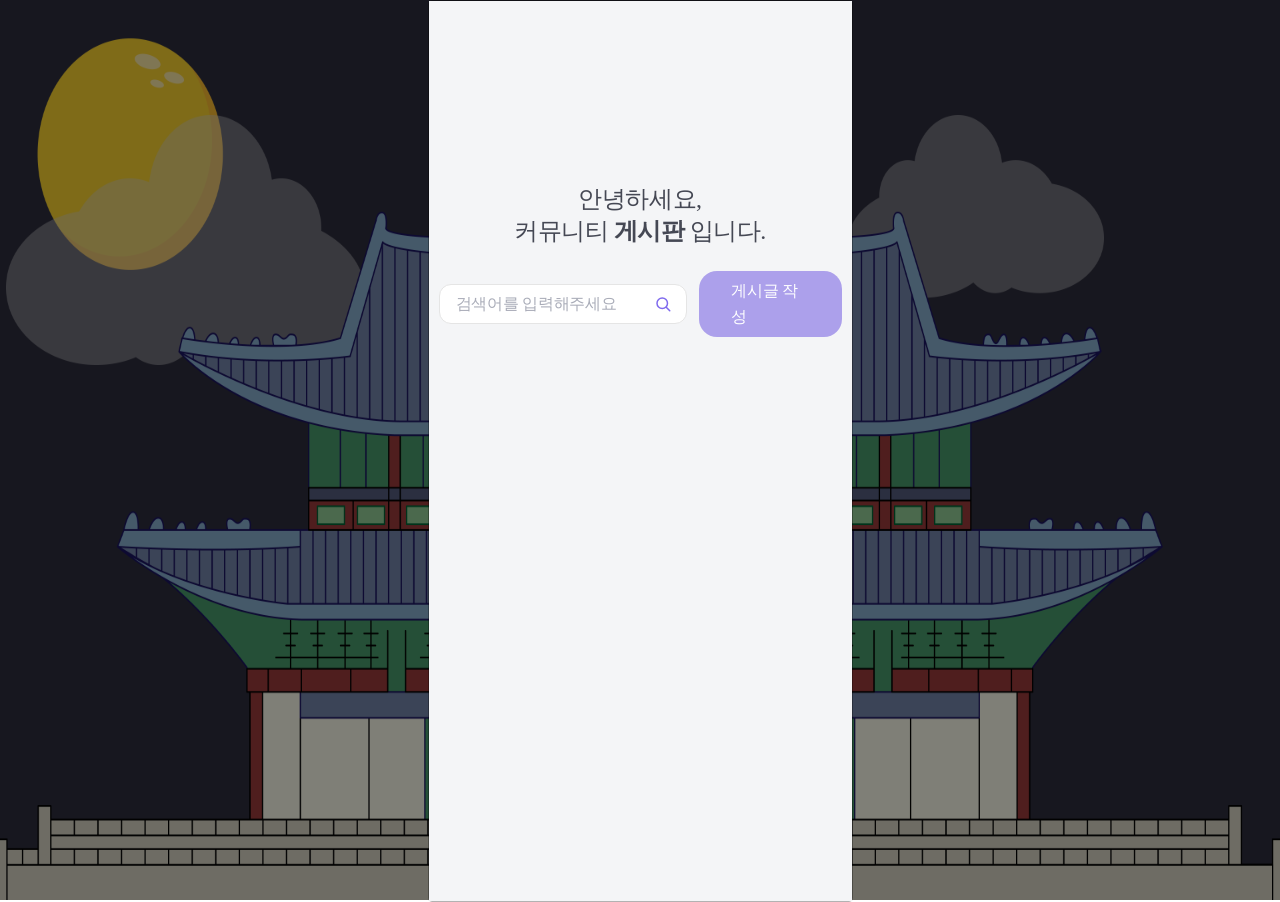
<file: html/index.html>
<!doctype html>
<html lang="kr">
  <head>
    <meta charset="UTF-8" />
    <meta name="viewport" content="width=device-width, initial-scale=1.0" />
    <script src="/config.js"></script>
    <link rel="stylesheet" href="../css/index.css" crossorigin="anonymous" />
    <title>STARTUPCODE Edu Community</title>
  </head>
  <body>
    <section class="wrap">
      <div class="write">
        <h2>
          안녕하세요, <br />
          커뮤니티 <b>게시판</b> 입니다.
        </h2>
        <div class="searchRow">
          <div class="searchBox">
            <input
              id="searchInput"
              class="searchInput"
              type="text"
              placeholder="검색어를 입력해주세요"
              aria-label="게시글 검색"
              minlength="2"
            />
            <button class="searchButton" type="button" aria-label="검색">
              <svg
                viewBox="0 0 24 24"
                width="18"
                height="18"
                aria-hidden="true"
              >
                <circle
                  cx="11"
                  cy="11"
                  r="7"
                  fill="none"
                  stroke="currentColor"
                  stroke-width="2"
                />
                <line
                  x1="16.65"
                  y1="16.65"
                  x2="21"
                  y2="21"
                  stroke="currentColor"
                  stroke-width="2"
                  stroke-linecap="round"
                />
              </svg>
            </button>
          </div>
          <a href="/html/board-write.html" id="writeLink">게시글 작성</a>
        </div>
        <div class="sortRow isHidden" id="searchSortRow" aria-hidden="true">
          <div class="sortBox">
            <svg
              class="sortIcon"
              viewBox="0 0 24 24"
              width="16"
              height="16"
              aria-hidden="true"
            >
              <path d="M3 5h18l-7 8v5l-4 2v-7L3 5z" fill="currentColor" />
            </svg>
            <span class="sortLabel">정렬</span>
            <select
              id="searchSortSelect"
              class="sortSelect"
              aria-label="검색 정렬"
            >
              <option value="recent">최신순</option>
              <option value="relevance">정확도순</option>
            </select>
          </div>
        </div>
      </div>
      <section class="boardList"></section>
    </section>
    <div class="background"></div>
  </body>
  <script src="../js/index.js" type="module"></script>
</html>
</file>
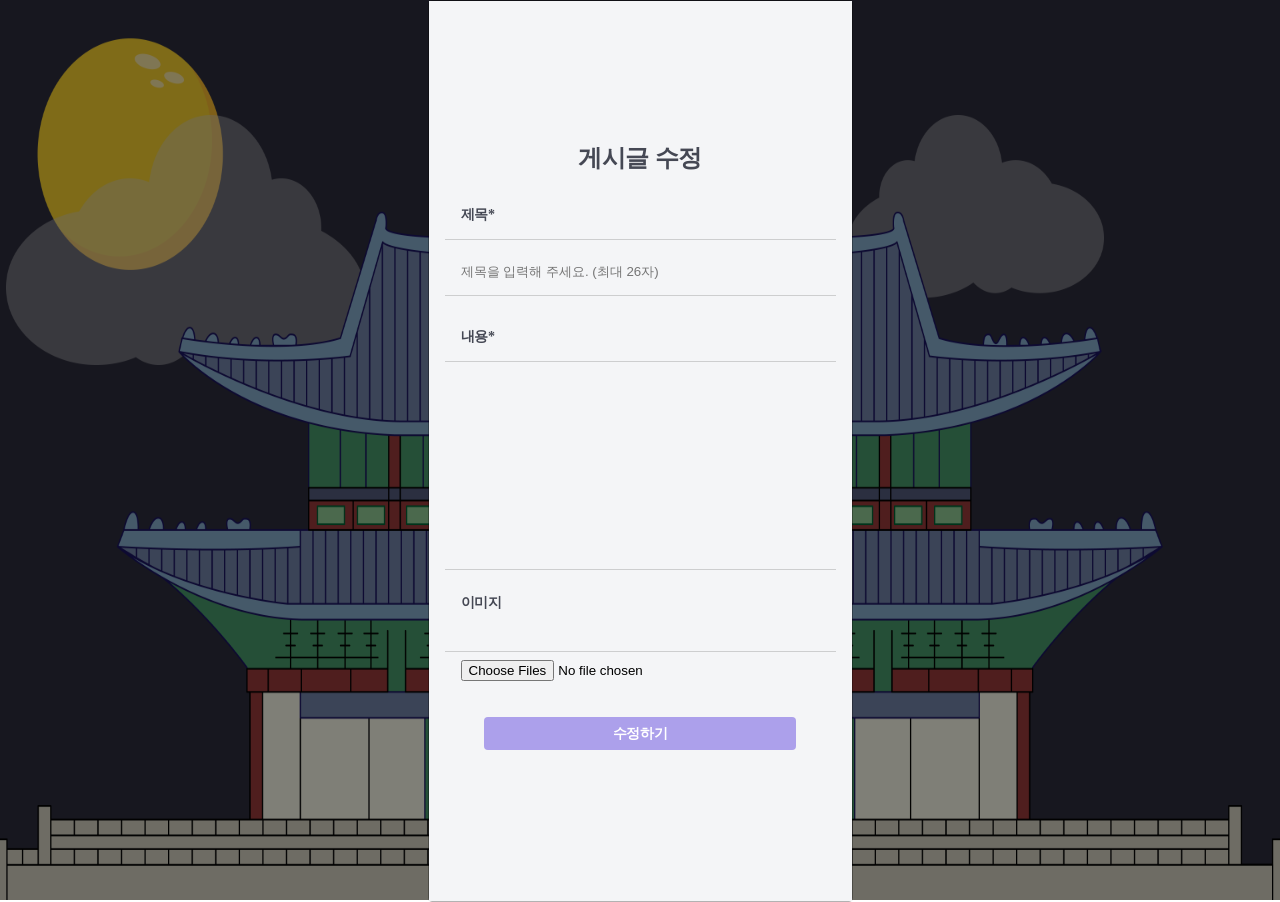
<file: html/board-modify.html>
<!doctype html>
<html lang="kr">
  <head>
    <meta charset="UTF-8" />
    <meta name="viewport" content="width=device-width, initial-scale=1.0" />
    <script src="/config.js"></script>
    <title>게시글 수정</title>
    <link
      rel="stylesheet"
      href="../css/board-write.css"
      crossorigin="anonymous"
    />
  </head>
  <body>
    <div class="wrap">
      <h2>게시글 수정</h2>
      <div class="inputBox">
        <label>제목*</label>
        <input
          type="text"
          id="title"
          placeholder="제목을 입력해 주세요. (최대 26자)"
        />
      </div>
      <div class="inputBox">
        <label>내용*</label>
        <textarea id="content"></textarea>
        <p class="helperText" name="content"></p>
      </div>
      <div class="inputBox">
        <label class="non-border">이미지</label>
        <label id="imagePreviewText"></label>
        <input
          class="non-border"
          type="file"
          id="image"
          placeholder="파일을 선택해주세요."
          accept="image/*"
          multiple
        />
      </div>
      <button id="submit">수정하기</button>
    </div>
    <div class="background"></div>
  </body>
  <script src="../js/board-write.js" type="module"></script>
</html>
</file>
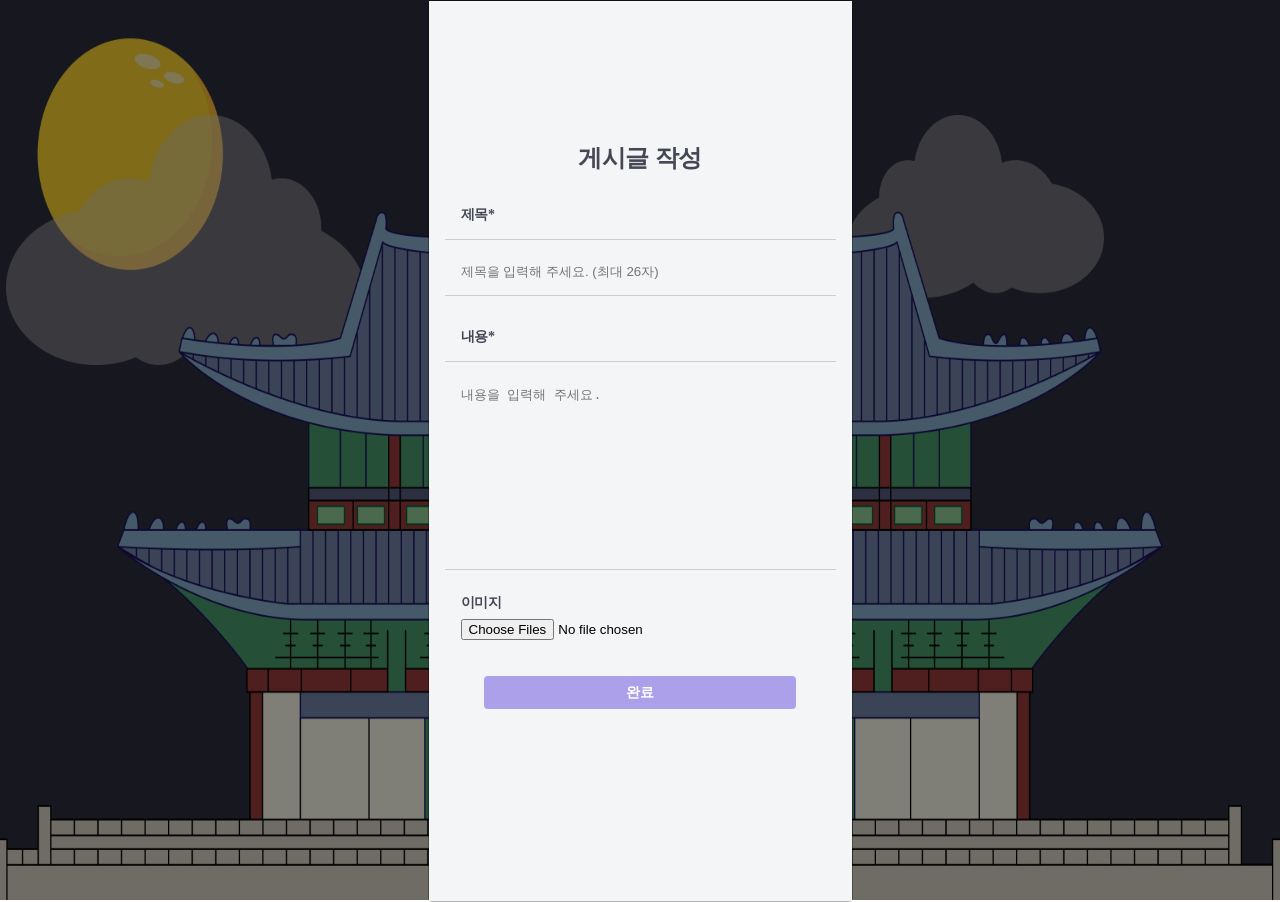
<file: html/board-write.html>
<!doctype html>
<html lang="kr">
  <head>
    <meta charset="UTF-8" />
    <meta name="viewport" content="width=device-width, initial-scale=1.0" />
    <script src="/config.js"></script>
    <title>게시글 작성</title>
    <link
      rel="stylesheet"
      href="../css/board-write.css"
      crossorigin="anonymous"
    />
  </head>
  <body>
    <div class="wrap">
      <h2>게시글 작성</h2>
      <div class="inputBox">
        <label>제목*</label>
        <input
          type="text"
          id="title"
          placeholder="제목을 입력해 주세요. (최대 26자)"
        />
      </div>
      <div class="inputBox">
        <label>내용*</label>
        <textarea id="content" placeholder="내용을 입력해 주세요."></textarea>
        <p class="helperText" name="content"></p>
      </div>
      <div class="inputBox">
        <label class="non-border">이미지</label>
        <input
          class="non-border"
          type="file"
          id="image"
          placeholder="파일을 선택해주세요."
          accept="image/*"
          multiple
        />
      </div>
      <button id="submit">완료</button>
    </div>
    <div class="background"></div>
  </body>
  <script src="../js/board-write.js" type="module"></script>
</html>
</file>
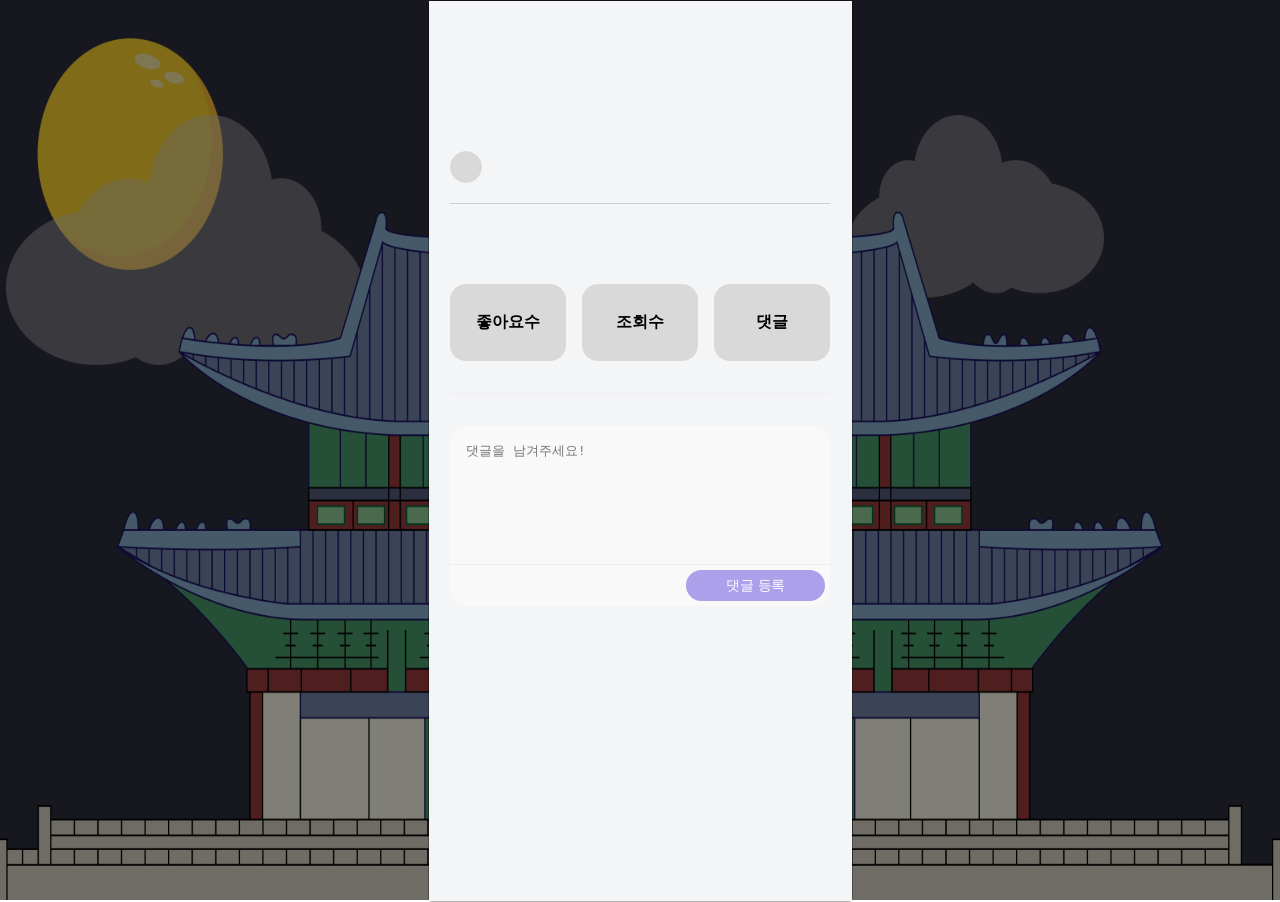
<file: html/board.html>
<!doctype html>
<html lang="kr">
<head>
    <meta charset="UTF-8" />
    <meta name="viewport" content="width=device-width, initial-scale=1.0" />
    <script src="/config.js"></script>
    <link
            rel="stylesheet"
            href="../css/board.css"
            crossorigin="anonymous"
    />
    <title>게시판 상세</title>
</head>
<body>
<section class="wrap">
    <section class="head">
        <h1 class="title"></h1>
        <div class="writerWrap">
            <picture class="profileImg">
                <img class="img" src="/public/profile_default.svg" />
            </picture>
            <h2 class="nickname"></h2>
            <h3 class="createdAt"></h3>
            <div class="mod hidden">
                <button id="modifyBtn">수정</button>
                <button id="deleteBtn">삭제</button>
            </div>
        </div>
    </section>
    <section class="body">
        <div class="contentImg"></div>
        <article class="content"></article>
        <article class="bodyWrap">
            <div class="commentWrap">
                <button class="countItem likeButton" type="button" aria-pressed="false">
                    <h3></h3>
                    <p>좋아요수</p>
                </button>
                <div class="countItem viewCount">
                    <h3></h3>
                    <p>조회수</p>
                </div>
                <div class="countItem commentCount">
                    <h3></h3>
                    <p>댓글</p>
                </div>
            </div>
        </article>
    </section>
    <section class="comment">
        <div class="commentInputWrap">
            <textarea placeholder="댓글을 남겨주세요!"></textarea>
            <div>
                <button class="commentInputBtn">댓글 등록</button>
            </div>
        </div>
        <div class="commentList"></div>
    </section>
</section>
<div class="background"></div>
</body>
<script src="../js/board.js" type="module"></script>
</html>
</file>
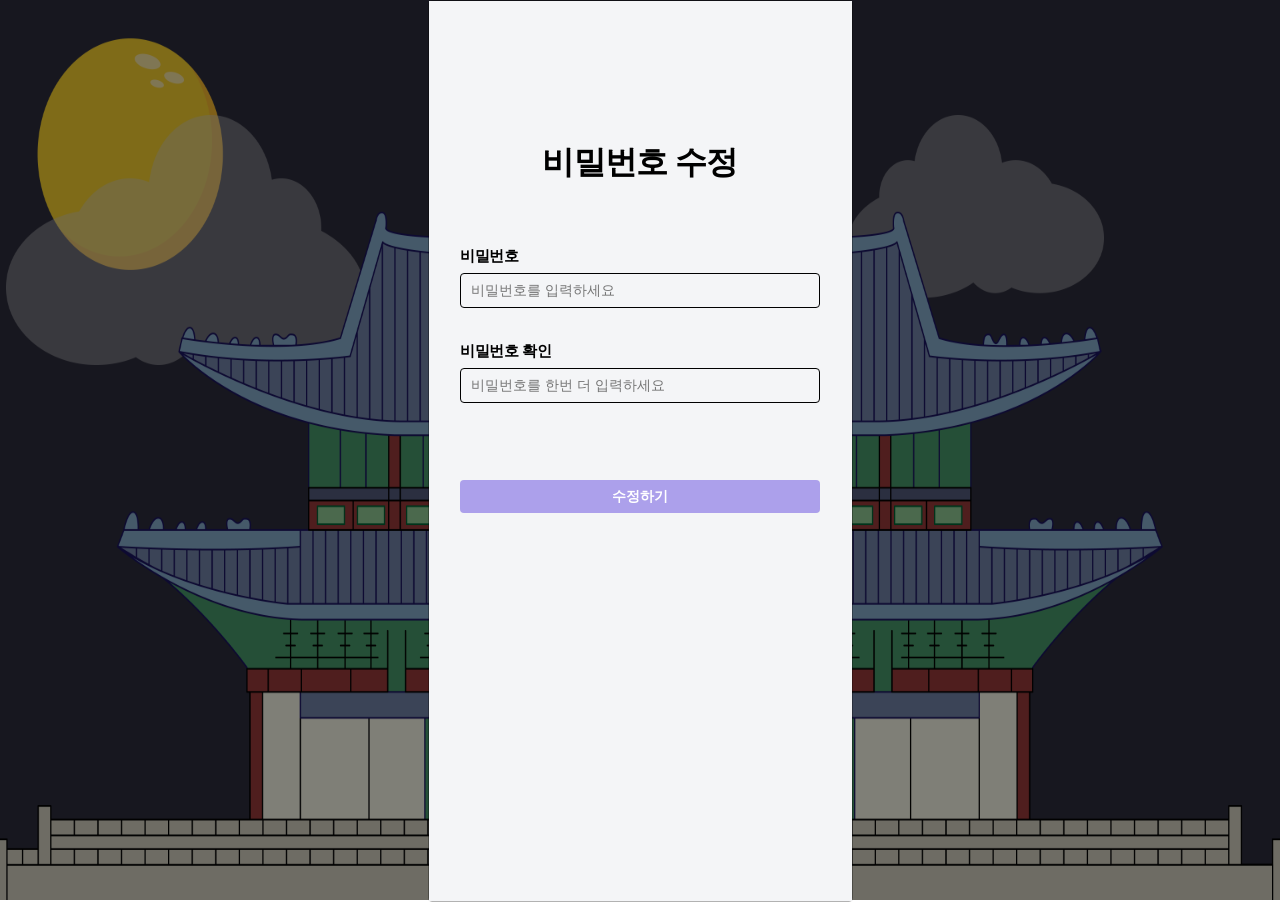
<file: html/modifyPassword.html>
<!doctype html>
<html lang="kr">
<head>
    <meta charset="UTF-8" />
    <meta name="viewport" content="width=device-width, initial-scale=1.0" />
    <script src="/config.js"></script>
    <link
            rel="stylesheet"
            href="../css/login.css"
            crossorigin="anonymous"
    />
    <title>STARTUPCODE Edu Community</title>
</head>
<body>
<section class="wrap">
    <h1 class="title">비밀번호 수정</h1>

    <article>
        <div class="inputBox">
            <label for="pw">비밀번호</label>
            <input
                    type="password"
                    name="pw"
                    id="pw"
                    placeholder="비밀번호를 입력하세요"
            />
            <p class="helperText" name="pw"></p>
        </div>
        <div class="inputBox">
            <label for="pwck">비밀번호 확인</label>
            <input
                    type="password"
                    name="pw"
                    id="pwck"
                    placeholder="비밀번호를 한번 더 입력하세요"
            />
            <p class="helperText" name="pwck"></p>
        </div>
        <div class="buttons">
            <button id="signupBtn">수정하기</button>
        </div>
    </article>
</section>
<div class="background"></div>
</body>
<script src="../js/modifyPassword.js" type="module"></script>
</html>
</file>
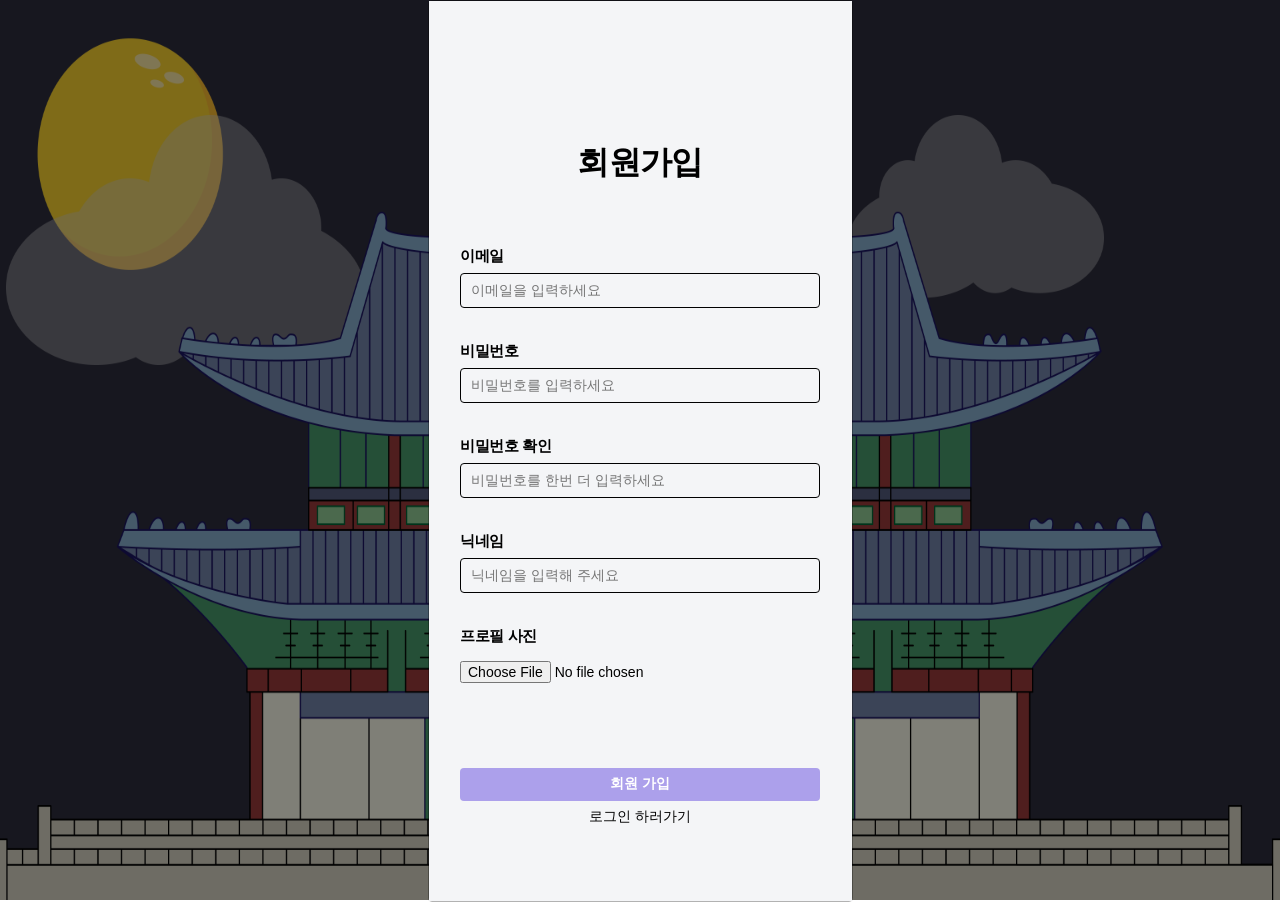
<file: html/signup.html>
<!doctype html>
<html lang="kr">
  <head>
    <meta charset="UTF-8" />
    <meta name="viewport" content="width=device-width, initial-scale=1.0" />
    <script src="/config.js"></script>
    <link rel="stylesheet" href="../css/login.css" crossorigin="anonymous" />
    <title>회원가입</title>
  </head>
  <body>
    <section class="wrap">
      <h1 class="title">회원가입</h1>
      <article>
        <div class="inputBox">
          <label for="email">이메일</label>
          <input
            type="text"
            name="email"
            id="email"
            placeholder="이메일을 입력하세요"
          />
          <p class="helperText" name="email"></p>
        </div>
        <div class="inputBox">
          <label for="pw">비밀번호</label>
          <input
            type="password"
            name="pw"
            id="pw"
            placeholder="비밀번호를 입력하세요"
          />
          <p class="helperText" name="pw"></p>
        </div>
        <div class="inputBox">
          <label for="pwck">비밀번호 확인</label>
          <input
            type="password"
            name="pw"
            id="pwck"
            placeholder="비밀번호를 한번 더 입력하세요"
          />
          <p class="helperText" name="pwck"></p>
        </div>
        <div class="inputBox">
          <label for="nickname">닉네임</label>
          <input
            type="text"
            name="nickname"
            id="nickname"
            placeholder="닉네임을 입력해 주세요"
          />
          <p class="helperText" name="nickname"></p>
        </div>
        <div class="inputBox">
          <label for="profile">프로필 사진</label>
          <input
            type="file"
            name="profile"
            id="profile"
            placeholder="프로필 사진을 업로드 해주세요"
            accept="image/*"
          />
        </div>
        <div class="buttons">
          <button id="signupBtn">회원 가입</button>
          <a href="/html/login.html">로그인 하러가기</a>
        </div>
      </article>
    </section>
    <div class="background"></div>
  </body>
  <script src="../js/signup.js" type="module"></script>
</html>
</file>
<file: css/index.css>
@import url('./common/layout.css');
@import url('../component/board/boardItem.css');
@import url('../component/header/header.css');

.boardList {
    width: 100%;
    height: 100%;
    display: flex;
    flex-direction: column;
    row-gap: 16px;
    overflow-y: scroll;
}

.write {
    display: flex;
    flex-direction: column;
    align-items: flex-start; /* 중앙 정렬에서 시작 정렬로 변경 */
    justify-content: center;
    row-gap: 24px;
    padding: 40px 0 10px 0;
    width: 100%; /* .write 영역이 부모 컨테이너의 전체 너비를 차지하도록 설정 */
}

.write h2 {
    font-size: 24px;
    font-weight: 400;
    line-height: 32px;
    letter-spacing: -0.02em;
    color: rgba(69, 72, 84, 1);
    text-align: center;
    width: 100%; /* h2도 중앙 정렬을 유지하도록 설정 */
}

.write a {
    margin-left: auto; /* 링크를 오른쪽으로 밀어붙임 */
    margin-right: 10px;
    padding: 7px 32px;
    border-radius: 18px;
    background-color: #aca0eb;
    font-size: 16px;
    font-weight: 400;
    line-height: 26px;
    letter-spacing: -0.02em;
    color: #ffffff;
}

.searchRow {
    width: 100%;
    display: flex;
    align-items: center;
    justify-content: flex-start;
    gap: 12px;
}

.sortRow {
    width: 100%;
    display: flex;
    align-items: center;
    justify-content: flex-end;
    margin-top: -12px;
    margin-bottom: 8px;
}

.sortBox {
    margin-right: 10px;
    display: inline-flex;
    align-items: center;
    gap: 8px;
    padding: 6px 10px;
    border-radius: 12px;
    border: 1px solid #e5e5e5;
    background-color: #ffffff;
}

.sortIcon {
    color: #7f6aee;
}

.sortLabel {
    font-size: 14px;
    line-height: 20px;
    letter-spacing: -0.02em;
    color: #454854;
}

.sortSelect {
    border: none;
    background: transparent;
    font-size: 14px;
    line-height: 20px;
    letter-spacing: -0.02em;
    color: #454854;
    padding: 2px 4px;
    outline: none;
    cursor: pointer;
}

.sortSelect:focus-visible {
    outline: 2px solid #7f6aee;
    outline-offset: 2px;
    border-radius: 6px;
}

.isHidden {
    display: none;
}

.searchBox {
    flex: 1 1 auto;
    max-width: 520px;
    margin-left: 10px;
    position: relative;
}

.searchInput {
    width: 100%;
    height: 40px;
    padding: 0 44px 0 16px;
    border-radius: 12px;
    border: 1px solid #e5e5e5;
    background-color: #ffffff;
    font-size: 16px;
    line-height: 26px;
    letter-spacing: -0.02em;
    color: #454854;
    outline: none;
}

.searchInput::placeholder {
    color: #a9acb8;
}

.searchInput:focus {
    border-color: #aca0eb;
    box-shadow: 0 0 0 3px rgba(172, 160, 235, 0.2);
}

.searchButton {
    position: absolute;
    right: 10px;
    top: 50%;
    transform: translateY(-50%);
    width: 28px;
    height: 28px;
    border: none;
    border-radius: 8px;
    background-color: transparent;
    color: #7f6aee;
    cursor: pointer;
    display: inline-flex;
    align-items: center;
    justify-content: center;
}

.searchButton:hover {
    background-color: rgba(172, 160, 235, 0.15);
}

.searchButton:focus-visible {
    outline: 2px solid #7f6aee;
    outline-offset: 2px;
}

b {
    font-weight: 700;
}

.write a:hover {
    background-color: #7f6aee; /* 여기서 색상을 원하는 색으로 변경하세요 */
}
</file>
<file: css/board-write.css>
@import url('./common/layout.css');
@import url('../component/header/header.css');

.wrap {
    width: 100%;
    padding-left: 16px;
    padding-right: 16px;

    justify-content: flex-start;
    row-gap: 16px;
}

h2 {
    font-size: 24px;
    font-weight: 700;
    line-height: 31px;
    letter-spacing: -0.02em;
    text-align: center;
    color: rgba(69, 72, 84, 1);
}

.inputBox {
    display: flex;
    flex-direction: column;
    row-gap: 8px;
    width: 100%;
}

.inputBox label {
    font-size: 14px;
    line-height: 17px;
    letter-spacing: -0.02em;
    font-weight: 700;
    color: rgba(69, 72, 84, 1);

    padding: 16px 16px;

    border-bottom: 1px solid #00000029;
}
.inputBox input {
    width: 100%;
    padding: 16px;
    border: none;
    border-bottom: 1px solid #00000029;
    background-color: transparent;
}

.inputBox textarea {
    width: 100%;
    padding: 16px;
    height: 200px;
    resize: none;
    outline: none;

    border: none;
    border-bottom: 1px solid #00000029;
    background-color: transparent;
}

.wrap button {
    width: 80%;
    height: 33px;
    margin-top: 20px;
    border-radius: 4px;
    cursor: pointer;

    background-color: #aca0eb;

    font-size: 14px;
    font-weight: 700;
    line-height: 16.8px;
    letter-spacing: -0.02em;
    text-align: center;
    color: rgba(255, 255, 255, 1);

    border: none;
}

.non-border {
    border: none !important;
    padding: 0 16px !important;
}

.deleteFile {
    cursor: pointer;
    padding-left: 10px;
    color: red;
}

.helperText {
    color: #f00;
    font-size: 12px;
    font-style: normal;
    font-weight: 400;
    line-height: normal;
}
</file>
<file: css/board.css>
@import url('./common/layout.css');
@import url('../component/header/header.css');
@import url('../component/comment/comment.css');

.blue {
    color: rgba(0, 153, 255, 1);
}

.red {
    color: rgba(252, 85, 85, 1);
}
.gray {
    color: rgba(199, 202, 209, 1);
}

.head {
    width: 90%;
    display: flex;
    flex-direction: column;
    row-gap: 8px;

    border-bottom: 1px solid #00000029;
    padding-bottom: 16px;
}

.head .title {
    font-size: 24px;
    line-height: 31px;
    letter-spacing: -0.02em;
    font-weight: bold;
    color: #000000;
}

.head .writerWrap {
    display: flex;
    align-items: center;
    column-gap: 12px;
}
.head .mod {
    margin-left: auto;
}
.head .mod button {
    padding: 2px 12px;

    border-radius: 8px;
    border: 1px solid #aca0eb;
    background-color: transparent;

    cursor: pointer;

    font-size: 15px;
    line-height: 1.56em;
}
.hidden {
    display: none;
}

.head .writerWrap .profileImg img {
    width: 32px;
    height: 32px;
    border-radius: 50%;
    object-fit: cover;
}
.head .writerWrap .nickname {
    font-size: 16px;
    line-height: 26px;
    letter-spacing: -0.02em;
    color: rgba(69, 72, 84, 1);
}
.head .writerWrap .createdAt {
    font-size: 12px;
    line-height: 17px;
    letter-spacing: -0.02em;
    /* color: rgba(171, 174, 186, 1); */
    color: #000000;
    font-weight: 200;
}

.body {
    width: 90%;
    display: flex;
    flex-direction: column;
    align-items: center;
    row-gap: 32px;

    padding: 16px 0 32px 0;

    border-bottom: 1px solid rgba(238, 238, 241, 1);
}

.body .content {
    font-size: 16px;
    line-height: 26px;
    letter-spacing: -0.02em;
    color: rgba(92, 97, 112, 1);
    text-align: left;
    width: 100%;
    word-wrap: break-word;
}
.body .contentImg img {
    max-width: 100%;
    max-height: 306px;

    object-fit: contain;

    background: #f4f5f7;
}

.body .bodyWrap {
    display: flex;
    flex-direction: row;
    column-gap: 64px;
}

.body .bodyWrap .likeWrap {
    display: flex;
    flex-direction: column;
    align-items: center;

    row-gap: 16px;
}

.body .bodyWrap .likeCount {
    font-size: 18px;
    line-height: 25px;
    letter-spacing: -0.02em;
}

.body .bodyWrap .likeWrap span {
    display: flex;
    flex-direction: row;
    column-gap: 16px;
}

.body .bodyWrap .likeWrap span button {
    border: none;
    background-color: transparent;
    cursor: pointer;
}

.commentWrap {
    display: flex;
    flex-direction: row;
    align-items: center;
    justify-content: center;
    gap: 16px;
    width: 100%;
}
.commentWrap .countItem {
    display: flex;
    flex-direction: column;
    align-items: center;
    justify-content: center;

    width: 116px;
    height: 77px;
    border-radius: 16px;
    background-color: #d9d9d9;
}
.commentWrap .likeButton {
    border: none;
    padding: 0;
    cursor: pointer;
    background-color: #d9d9d9;
    font: inherit;
    color: inherit;
}
.commentWrap .likeButton.is-active {
    background-color: #aca0eb;
}
.commentWrap .likeButton:focus-visible {
    outline: 2px solid #7f6aee;
    outline-offset: 2px;
}

.commentWrap h3 {
    font-size: 20px;
    font-weight: 700;
    line-height: 1.3em;
}
.commentWrap p {
    font-size: 16px;
    font-weight: 700;
    line-height: 1.56em;
    word-wrap: break-word;
}

.comment {
    width: 90%;
    height: 100%;
    display: grid;
    grid-template-rows: 180px 1fr;
    row-gap: 32px;

    padding: 32px 0;
}

.comment .helperText {
    color: #f00;
    font-size: 12px;
    font-style: normal;
    font-weight: 400;
    line-height: normal;
    margin-top: 10px;
}

.commentInputWrap {
    display: flex;
    flex-direction: column;

    height: 180px;
    border-radius: 16px;

    overflow: hidden;
}

.commentInputWrap p {
    word-break: break-all;
    white-space: pre-wrap;
}

.commentInputWrap textarea {
    height: 100%;
    background-color: rgba(249, 249, 250, 1);
    border: none;
    resize: none;
    outline: none;
    padding: 16px;
}
.commentInputWrap div {
    display: flex;
    justify-content: flex-end;
    background-color: rgba(249, 249, 250, 1);
    padding: 5px;
    margin-top: 0;
    border-top: 1px solid rgba(238, 238, 241, 1);
}
.commentInputWrap div button {
    padding: 7px 40px;
    color: rgba(255, 255, 255, 1);
    font-size: 14px;
    line-height: 16.8px;
    letter-spacing: -0.01em;
    cursor: pointer;

    background-color: #aca0eb;
    border: none;
    border-radius: 16px;
}

.commentList {
    width: 100%;
    display: flex;
    flex-direction: column;
    row-gap: 32px;
}
</file>
<file: css/login.css>
@import url('./common/layout.css');
@import url('../component/header/header.css');

.title {
    font-size: 32px;
    line-height: 38.41px;
    letter-spacing: -0.02em;
    font-weight: 700;
    color: #000000;
    margin-bottom: 67px;
}

article {
    width: 100%;
    max-width: 360px;
    display: flex;
    flex-direction: column;
    align-items: center;
    justify-content: center;
    row-gap: 35px;
}

.inputBox {
    display: flex;
    flex-direction: column;
    row-gap: 8px;
    width: 100%;

    position: relative;
}

.inputBox label {
    font-size: 15px;
    line-height: 17px;
    letter-spacing: -0.02em;
    font-weight: 700;
    color: #000000;
}
.inputBox input {
    font-size: 14px;
    color: #000000;
    line-height: 16.8px;
    width: 100%;
    padding: 8px 10px;

    border: 1px solid #000000;
    border-radius: 4px;

    background-color: transparent;
}

.inputBox input[type='text'] {
    flex-grow: 1; /* 입력 필드가 가능한 많은 공간을 차지하도록 함 */
    padding-right: 10px; /* 오른쪽에 Lottie 애니메이션을 위한 공간 확보 */
}
.inputBox .lottie {
    position: absolute;
    right: 10px; /* 입력 필드 오른쪽 끝에서 10px 떨어진 위치 */
    top: 50%; /* 상단에서 50% 위치 */

    width: 20px; /* Lottie 애니메이션 크기, 필요에 따라 조정 */
    height: 20px; /* Lottie 애니메이션 크기, 필요에 따라 조정 */
}

.inputBox input[type='file'] {
    border: none;
    padding: 8px 0px;
}

.inputBox > .helperText {
    position: absolute;
    bottom: -4px;
    transform: translate(0, 100%);

    color: #f00;
    font-size: 12px;
    font-style: normal;
    font-weight: 400;
    line-height: normal;
}

.buttons {
    position: relative;
    display: flex;
    flex-direction: column;
    width: 100%;
    margin-top: 42px;
}
.buttons p {
    position: absolute;
    top: -4px;
    transform: translate(0, -100%);
    color: #f00;
    font-size: 12px;
    font-style: normal;
    font-weight: 400;
    line-height: normal;
}
.buttons button,
a {
    font-size: 14px;
    cursor: pointer;
    width: 100%;
    height: 33px;
    display: flex;
    justify-content: center;
    align-items: center;
}

.buttons button {
    background-color: #aca0eb;
    border-radius: 4px;
    border: none;

    color: #ffffff;
    font-weight: 700;
}

.buttons a {
    color: #000000;
    font-weight: 400;
}

.deleteFile {
    cursor: pointer;
    padding-left: 10px;
    color: red;
}

#toastContainer {
    /* position: fixed;
    top: 0;
    right: 0; */
    display: flex;
    flex-direction: column;
    align-items: flex-end;
    gap: 10px;
    padding: 20px;
    z-index: 100;
}

.toastMessage {
    background-color: #7f6aee;
    color: #ffffff;
    padding: 10px 20px;
    margin-bottom: 5px;
    display: inline-block;
    opacity: 0;
    transition: opacity 0.5s;
    border-radius: 30px;
}

.profileUploadContainer {
    position: relative;
    display: inline-block;
    width: 100px;
    height: 100px;
    overflow: visible; /* X 버튼이 바깥으로 나오도록 */
    border-radius: 50%;
}

.profileRemoveButton {
    position: absolute;
    top: -4px;
    right: -4px;
    width: 24px;
    height: 24px;
    border-radius: 50%;
    border: 2px solid #fff;
    background-color: #ff4d4f;
    color: #fff;
    font-size: 16px;
    font-weight: 700;
    line-height: 18px;
    text-align: center;
    cursor: pointer;
    display: none;
    align-items: center;
    justify-content: center;
    z-index: 10;
    box-shadow: 0 2px 8px rgba(0, 0, 0, 0.3);
    transition: transform 0.15s ease, background-color 0.15s ease;
}

.profileRemoveButton:hover {
    background-color: #ff1a1a;
    transform: scale(1.1);
}

.profileUploadButton {
    display: block;
    position: absolute;
    left: 50%;
    top: 50%;
    transform: translate(-50%, -50%);
    background-color: rgba(0, 0, 0, 0.55);
    color: white;
    padding: 4px 10px;
    border: 1px solid rgba(255, 255, 255, 0.9);
    cursor: pointer;
    text-align: center;
    white-space: nowrap;
    border-radius: 16px;
    font-size: 12px;
    z-index: 2;
}
#profilePreview {
    width: 100%;
    height: 100%;
    object-fit: cover;
    border-radius: 50%;
}
</file>
